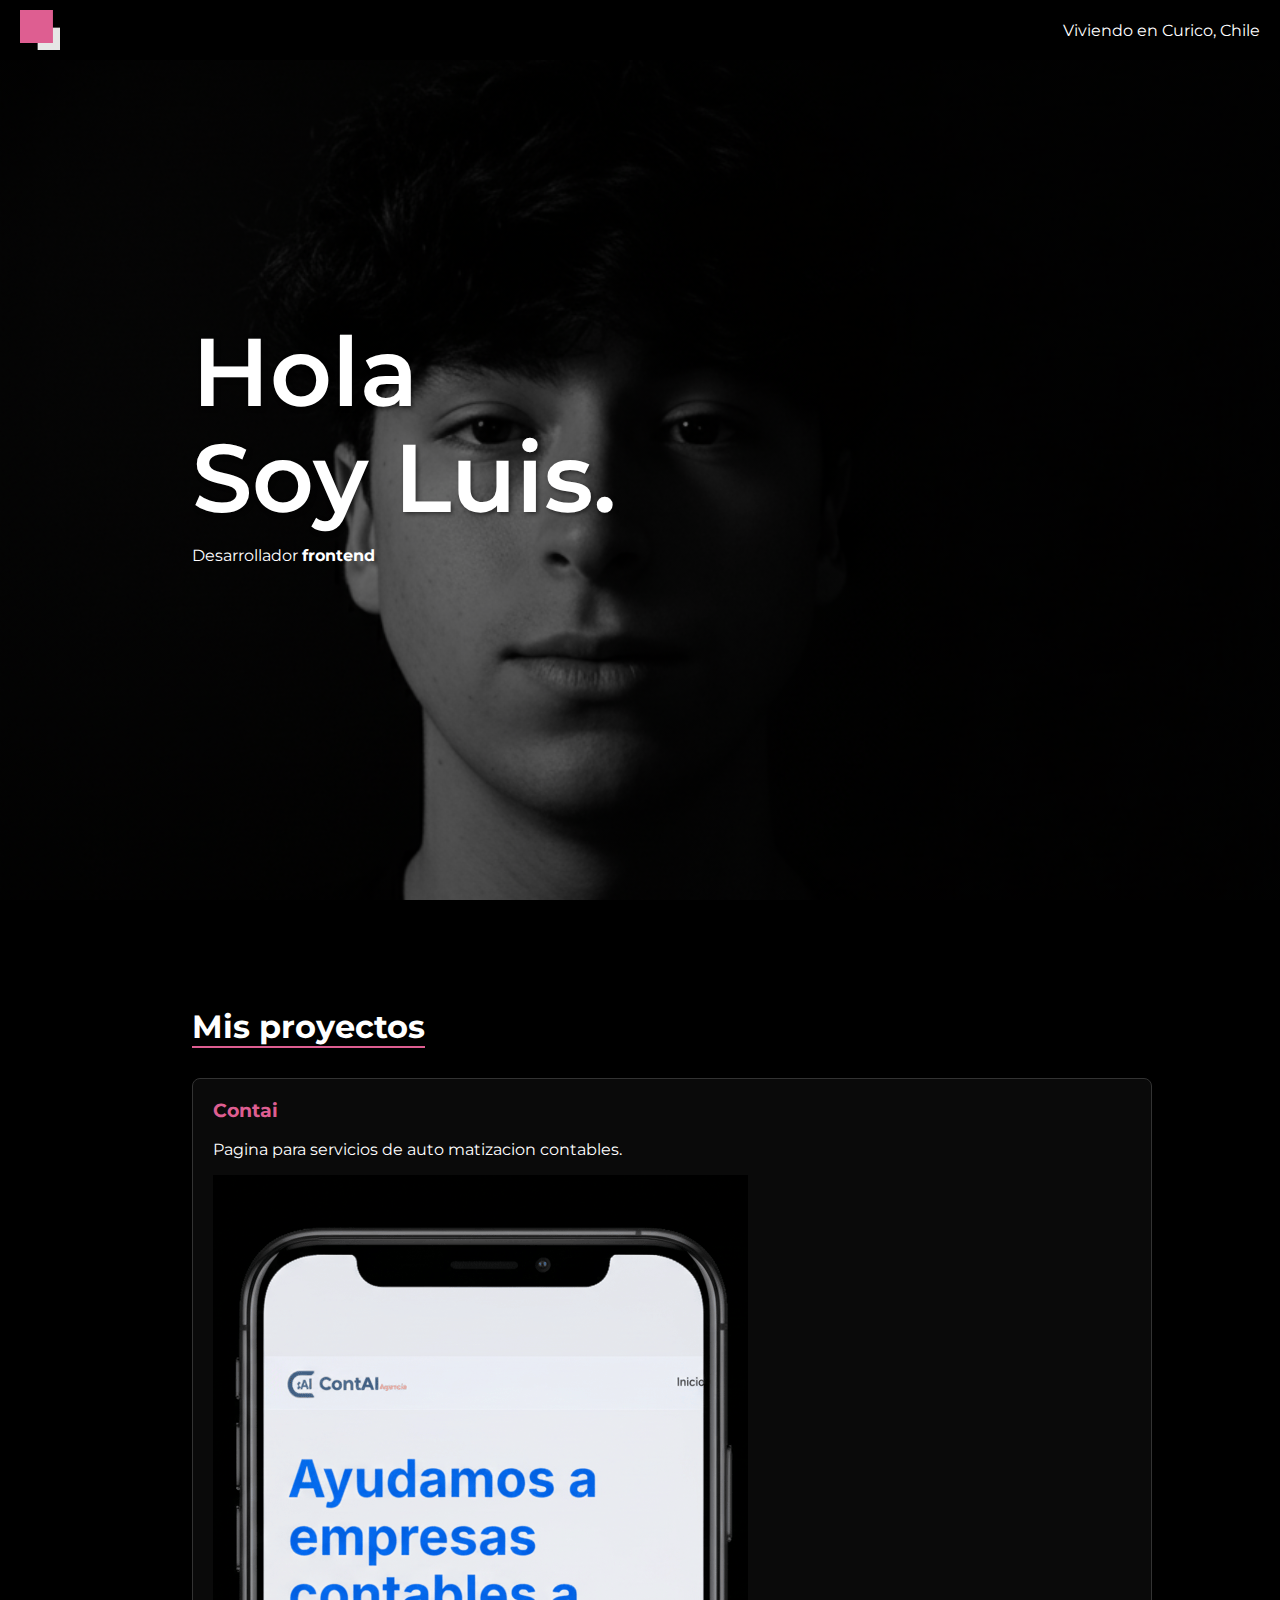
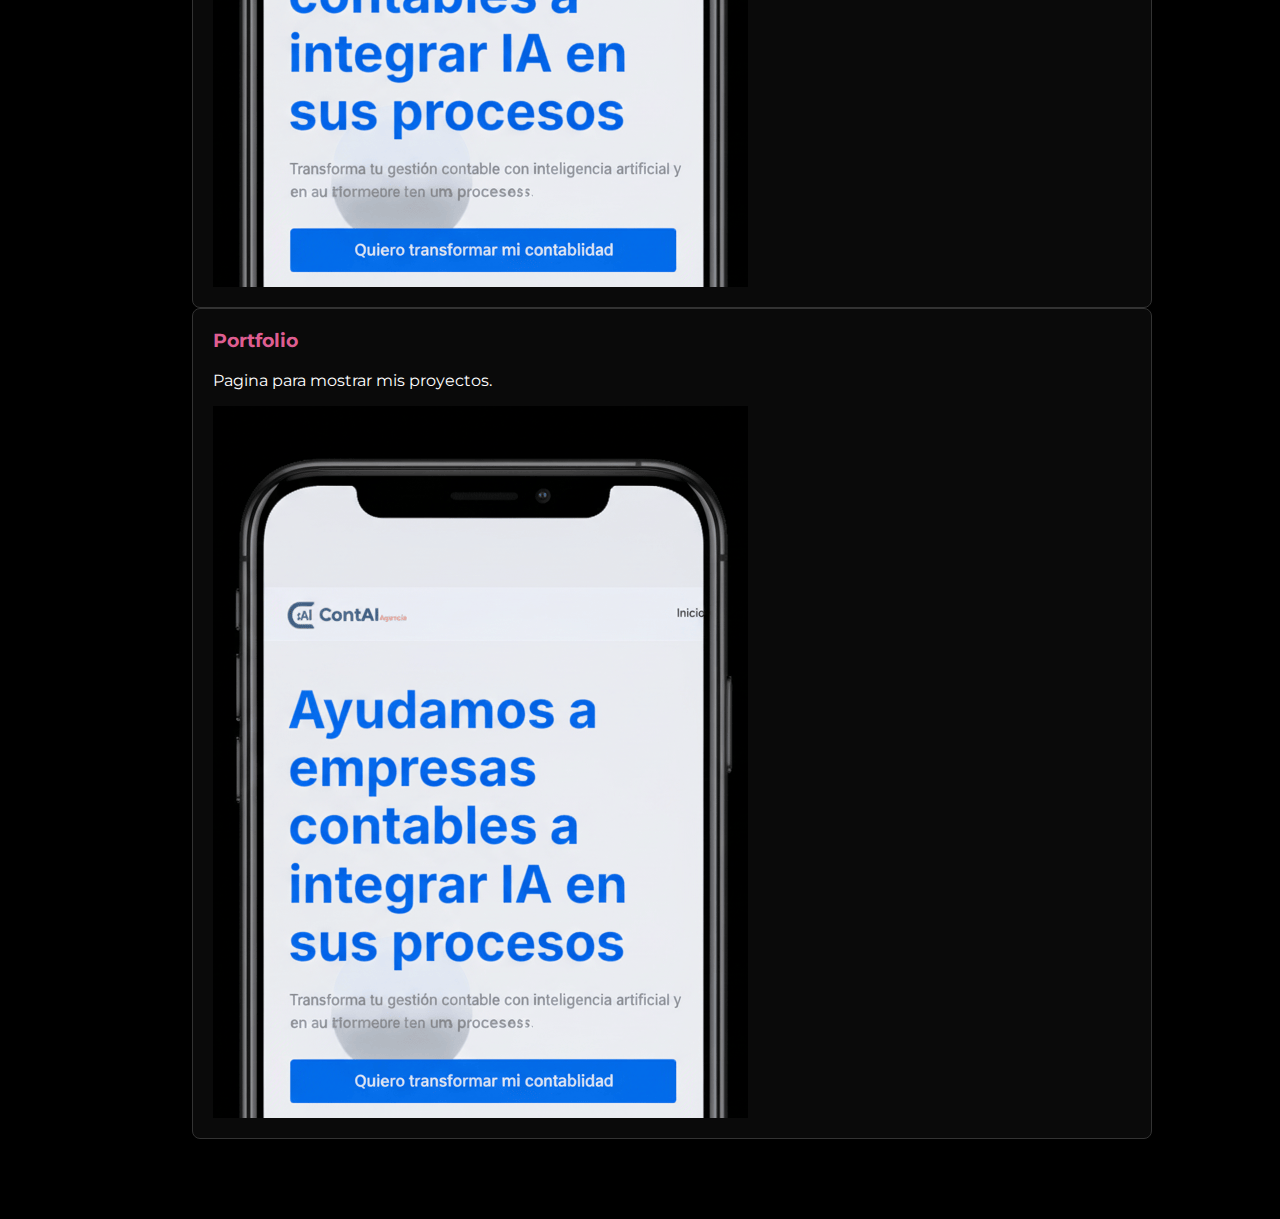
<file: index.html>
<!DOCTYPE html>
<html lang="es">
<head>
    <meta charset="UTF-8">
    <meta name="viewport" content="width=device-width, initial-scale=1.0">
    <title>Portafolio</title>
    <link rel="stylesheet" href="styles.css">
    <link rel="preconnect" href="https://fonts.googleapis.com">
<link rel="preconnect" href="https://fonts.googleapis.com">
<link rel="preconnect" href="https://fonts.gstatic.com" crossorigin>
<link href="https://fonts.googleapis.com/css2?family=Lato:ital,wght@0,100;0,300;0,400;0,700;0,900;1,100;1,300;1,400;1,700;1,900&family=Libre+Baskerville:ital,wght@0,400;0,700;1,400&family=Momo+Trust+Display&family=Montserrat:ital,wght@0,100..900;1,100..900&family=Oswald:wght@200..700&family=Outfit:wght@100..900&family=Rubik+Gemstones&display=swap" rel="stylesheet">
</head>
<body>
    <div class="container">
        <nav class="navbar main">
            <svg class="img-nav" xmlns="http://www.w3.org/2000/svg" width="40" height="40" viewBox="0 0 40 40" fill="none"><path d="M39.9999 39.9999H17.6465V17.6465H39.9999V39.9999Z" fill="white" fill-opacity="0.9"/><path d="M32.9419 32.9418H0V0H32.9419V32.9418Z" fill="#DE5E91"/></svg>
            <div class="ubicacion">
                <p class="ubi">Viviendo en Curico, Chile</p>
            </div>
        </nav>

        <section class="about main">
            
            <div class="me title">
                <h1>Hola<br>Soy&nbsp;Luis<span>.</span></h1>
            </div>
            <div class="roll title">
                <p>Desarrollador <span class="puesto">frontend</span></p>
            </div>
        </section>

        <section class="mis-proyectos main">
            <h2>Mis proyectos</h2>
            <div class="Contai box">
                <h3>Contai</h3>
                <p>Pagina para servicios de auto matizacion contables.</p>
                <div class="img-proyecto">
                    <img src="./img/proyecto-portfolio-conta (1).png" alt="">
                </div>
            </div>

            <div class="box portfolio">
                <h3>Portfolio</h3>
                <p>Pagina para mostrar mis proyectos.</p>
                <div class="img-proyecto">
                    <img src="./img/proyecto-portfolio-conta (1).png" alt="">
                </div>
            </div>
        
        </section>

        <script>
            window.addEventListener("scroll", () => {
                const nav = document.querySelector(".navbar");
                if (window.scrollY > 10) {
                nav.classList.add("scrolled");
                } else {
                nav.classList.remove("scrolled");
                }
            });
        </script>
    </div>

</body>
</html>
</file>
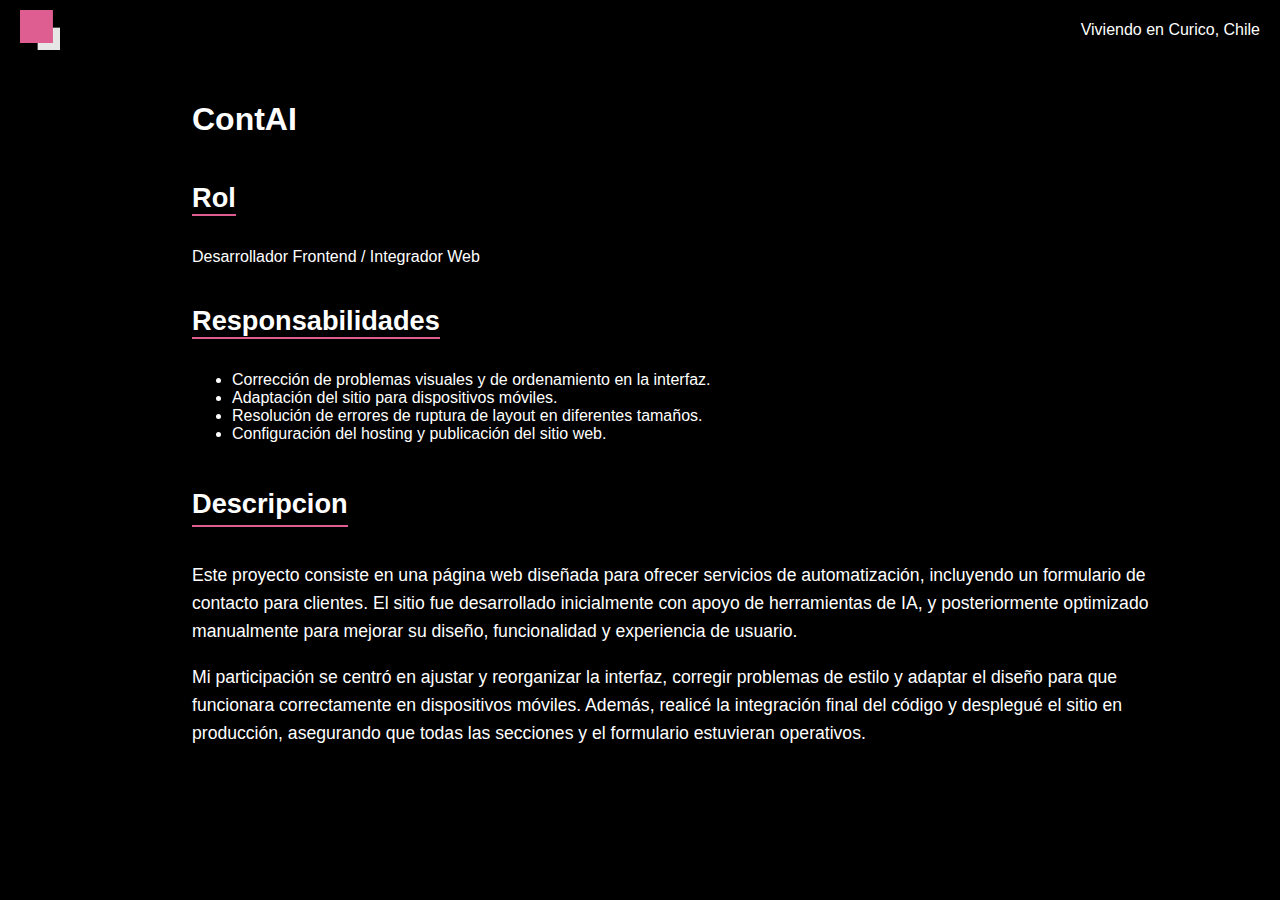
<file: descripcion.html>
<!DOCTYPE html>
<html lang="en">
<head>
    <meta charset="UTF-8">
    <meta name="viewport" content="width=device-width, initial-scale=1.0">
    <title>ContAI</title>
    <link rel="stylesheet" href="styles.css">
</head>
<body>
    <div class="container">
        <nav class="navbar main">
            <svg class="img-nav" xmlns="http://www.w3.org/2000/svg" width="40" height="40" viewBox="0 0 40 40" fill="none"><path d="M39.9999 39.9999H17.6465V17.6465H39.9999V39.9999Z" fill="white" fill-opacity="0.9"/><path d="M32.9419 32.9418H0V0H32.9419V32.9418Z" fill="#DE5E91"/></svg>
            <div class="ubicacion">
                <p class="ubi">Viviendo en Curico, Chile</p>
            </div>
        </nav>

        
        <section class="datos">
            <h1>ContAI</h1>
            <div class="rol">
                <h2 class="subtitulos">Rol</h2>
                <p class="texto griss">Desarrollador Frontend / Integrador Web</p>
            </div>

            <div class="responsabilidades">
                <h2 class="subtitulos">Responsabilidades</h2>
                <ul class="griss">
                    <li>Corrección de problemas visuales y de ordenamiento en la interfaz.</li>
                    <li>Adaptación del sitio para dispositivos móviles.</li>
                    <li>Resolución de errores de ruptura de layout en diferentes tamaños.</li>
                    <li>Configuración del hosting y publicación del sitio web.</li>
                </ul>
            </div>

            <div class="descripcion">
                <h2 class="subtitulos">Descripcion</h2>
                <p class="griss">
                   Este proyecto consiste en una página web diseñada para ofrecer servicios de automatización, incluyendo un formulario de contacto para clientes. El sitio fue desarrollado inicialmente con apoyo de herramientas de IA, y posteriormente optimizado manualmente para mejorar su diseño, funcionalidad y experiencia de usuario. 
                </p>

                <p class="griss">
                    Mi participación se centró en ajustar y reorganizar la interfaz, corregir problemas de estilo y adaptar el diseño para que funcionara correctamente en dispositivos móviles. Además, realicé la integración final del código y desplegué el sitio en producción, asegurando que todas las secciones y el formulario estuvieran operativos.
                </p>
            </div>
        </section>

        <script>
            window.addEventListener("scroll", () => {
                const nav = document.querySelector(".navbar");
                if (window.scrollY > 10) {
                nav.classList.add("scrolled");
                } else {
                nav.classList.remove("scrolled");
                }
            });
        </script>
    </div>
</body>
</html>
</file>
<file: styles.css>
/* --- 1. VARIABLES Y RESET --- */
:root {
    --negro: #000000;
    --plomo-scroll: rgba(47, 46, 46, 0.85); 
    --white: rgb(255, 255, 255);
    --accent: #DE5E91; 
    --gris-texto: #777777;
}

* { box-sizing: border-box; }

html, body {
    width: 100%;
    overflow-x: hidden; 
    margin: 0;
    background-color: var(--negro);
    color: var(--white);
    font-family: "Montserrat", sans-serif;
}

img {
    max-width: 100%;
    height: auto;
    display: block;
}

/* --- 2. NAVBAR --- */
.navbar {
    position: fixed;
    top: 0; left: 0; width: 100%; height: 60px;
    display: flex; align-items: center; justify-content: space-between;
    background-color: var(--negro);
    transition: background-color 0.3s;
    padding: 0 20px;
    z-index: 1000; 
}

.navbar.scrolled {
    background-color: var(--plomo-scroll);
    backdrop-filter: blur(8px);
    -webkit-backdrop-filter: blur(8px);
}

/* --- 3. SECCIÓN HERO (ABOUT) --- */
.about {
    display: flex;
    flex-direction: column;
    align-items: flex-start; 
    justify-content: center; 
    padding: 20px 10%; /* Alineación base */
    min-height: 100vh; 
    background: linear-gradient(rgba(0, 0, 0, 0.5), rgba(0, 0, 0, 0.5)),
                url("./img/fondo-portfolio.png") center center/cover no-repeat;
}

.me h1 {
    font-weight: 500;
    font-size: clamp(2.5rem, 12vw, 6rem);
    line-height: 1.1;
    margin: 0;
    text-shadow: 2px 2px 4px rgba(0,0,0,0.5);
}

.punto { color: var(--accent); }

.griss.title {
    margin-top: 20px;
    color: var(--gris-texto);
    font-size: 1.1rem;
}

.puesto { color: var(--white); font-weight: bold; }

/* --- 4. SECCIÓN PROYECTOS --- */
.mis-proyectos {
    padding: 80px 10%;
}

h2 {
    font-size: 2rem;
    margin-bottom: 30px;
    border-bottom: 2px solid var(--accent);
    display: inline-block;
}

.grid-proyectos {
    display: grid;
    grid-template-columns: repeat(auto-fit, minmax(280px, 1fr));
    gap: 20px;
}

.box {
    border: 1px solid #333;
    padding: 20px;
    border-radius: 8px;
    background-color: #0a0a0a; 
    transition: transform 0.3s;
}

.box:hover {
    transform: scale(1.04);
    background-color: #111;
}

.box h3 { margin-top: 0; color: var(--accent); }

/* --- 5. SOBRE MÍ --- */
.sobre-mi {
    padding: 80px 10%;
    min-height: 60vh;
    display: flex;
    flex-direction: column;
    justify-content: center;
}

.descripcion { line-height: 1.6; font-size: 1.1rem; }
.descripcion span { color: var(--accent); font-weight: 600; }

.tecnologias {
    display: flex;
    justify-content: space-around;
    flex-wrap: wrap;
    margin-top: 30px;
    background-color: var(--accent);
    padding: 15px;
    border-radius: 16px;
}

/* --- 6. DATOS Y CONTACTO --- */
.datos {
    padding: 80px 10%;
}

.subtitulos { font-size: 1.7rem; margin-bottom: 16px; }

.lista-datos {
    padding: 0;
    list-style: none;
    color: var(--gris-texto);
}

.lista-datos li { margin-bottom: 12px; }
.lista-datos span { color: var(--white); font-weight: 500; }

/* --- 7. RESPONSIVE --- */

@media (max-width: 350px) {
    .ubi { display: none; }
    .me h1 { font-size: 2.2rem; }
}

@media (min-width: 1024px) {
    .about { padding-left: 15%; }
    .mis-proyectos, .sobre-mi, .datos { padding-left: 15%; }
    .me h1 { font-weight: 600; }
}
</file>
